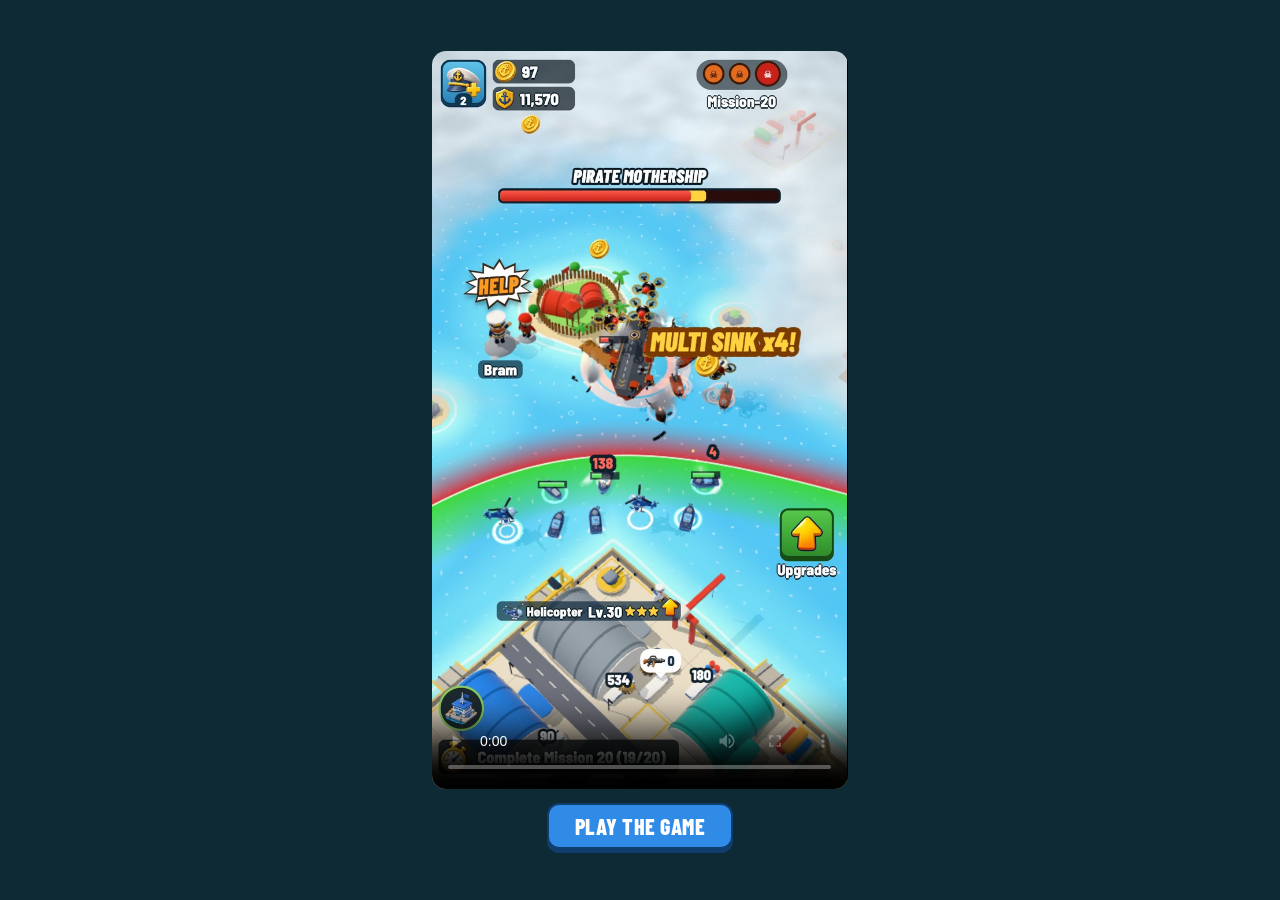
<file: video/index.html>
<!doctype html>
<html lang="en">
<head>
<meta charset="utf-8">
<meta name="viewport" content="width=device-width, initial-scale=1, viewport-fit=cover">
<title>Harbor Front: gameplay video</title>
<link rel="icon" href="../img/ui-power.png">
<meta name="description" content="69 seconds of Harbor Front: build your fleet, hold the harbor and sink the pirate mothership.">
<meta property="og:type" content="video.other">
<meta property="og:title" content="Harbor Front: gameplay video">
<meta property="og:description" content="69 seconds of Harbor Front: build your fleet, hold the harbor and sink the pirate mothership.">
<meta property="og:url" content="https://chrisli328.github.io/harbor-front/video/">
<meta property="og:image" content="https://chrisli328.github.io/harbor-front/img/share.jpg">
<meta property="og:image:width" content="1200">
<meta property="og:image:height" content="630">
<meta property="og:video" content="https://chrisli328.github.io/harbor-front/video/harbor-front.mp4">
<meta property="og:video:type" content="video/mp4">
<meta property="og:video:width" content="1080">
<meta property="og:video:height" content="1920">
<meta name="twitter:card" content="summary_large_image">
<meta name="twitter:image" content="https://chrisli328.github.io/harbor-front/img/share.jpg">
<style>
@font-face{font-family:'Barlow C';src:url(../fonts/BarlowCondensed-ExtraBold.ttf) format('truetype');font-weight:800}
html,body{margin:0;height:100%;background:#0e2a35;color:#eaf6fb;font:16px/1.4 system-ui,-apple-system,sans-serif}
main{min-height:100%;display:flex;flex-direction:column;align-items:center;justify-content:center;gap:14px;padding:12px;box-sizing:border-box}
video{display:block;width:min(calc(100vw - 24px),calc(82vh * 9 / 16));height:auto;aspect-ratio:9/16;background:#000;border-radius:14px}
a{color:#fff;background:#2f8be6;border:2.5px solid #0f3e6e;padding:8px 26px;border-radius:12px;font:800 22px 'Barlow C',system-ui,sans-serif;letter-spacing:.5px;text-decoration:none;box-shadow:0 4px 0 #0f3e6e;text-transform:uppercase}
</style>
</head>
<body>
<main>
<video src="harbor-front.mp4" poster="poster.jpg" controls playsinline preload="metadata"></video>
<a href="../">Play the game</a>
</main>
</body>
</html>
</file>
